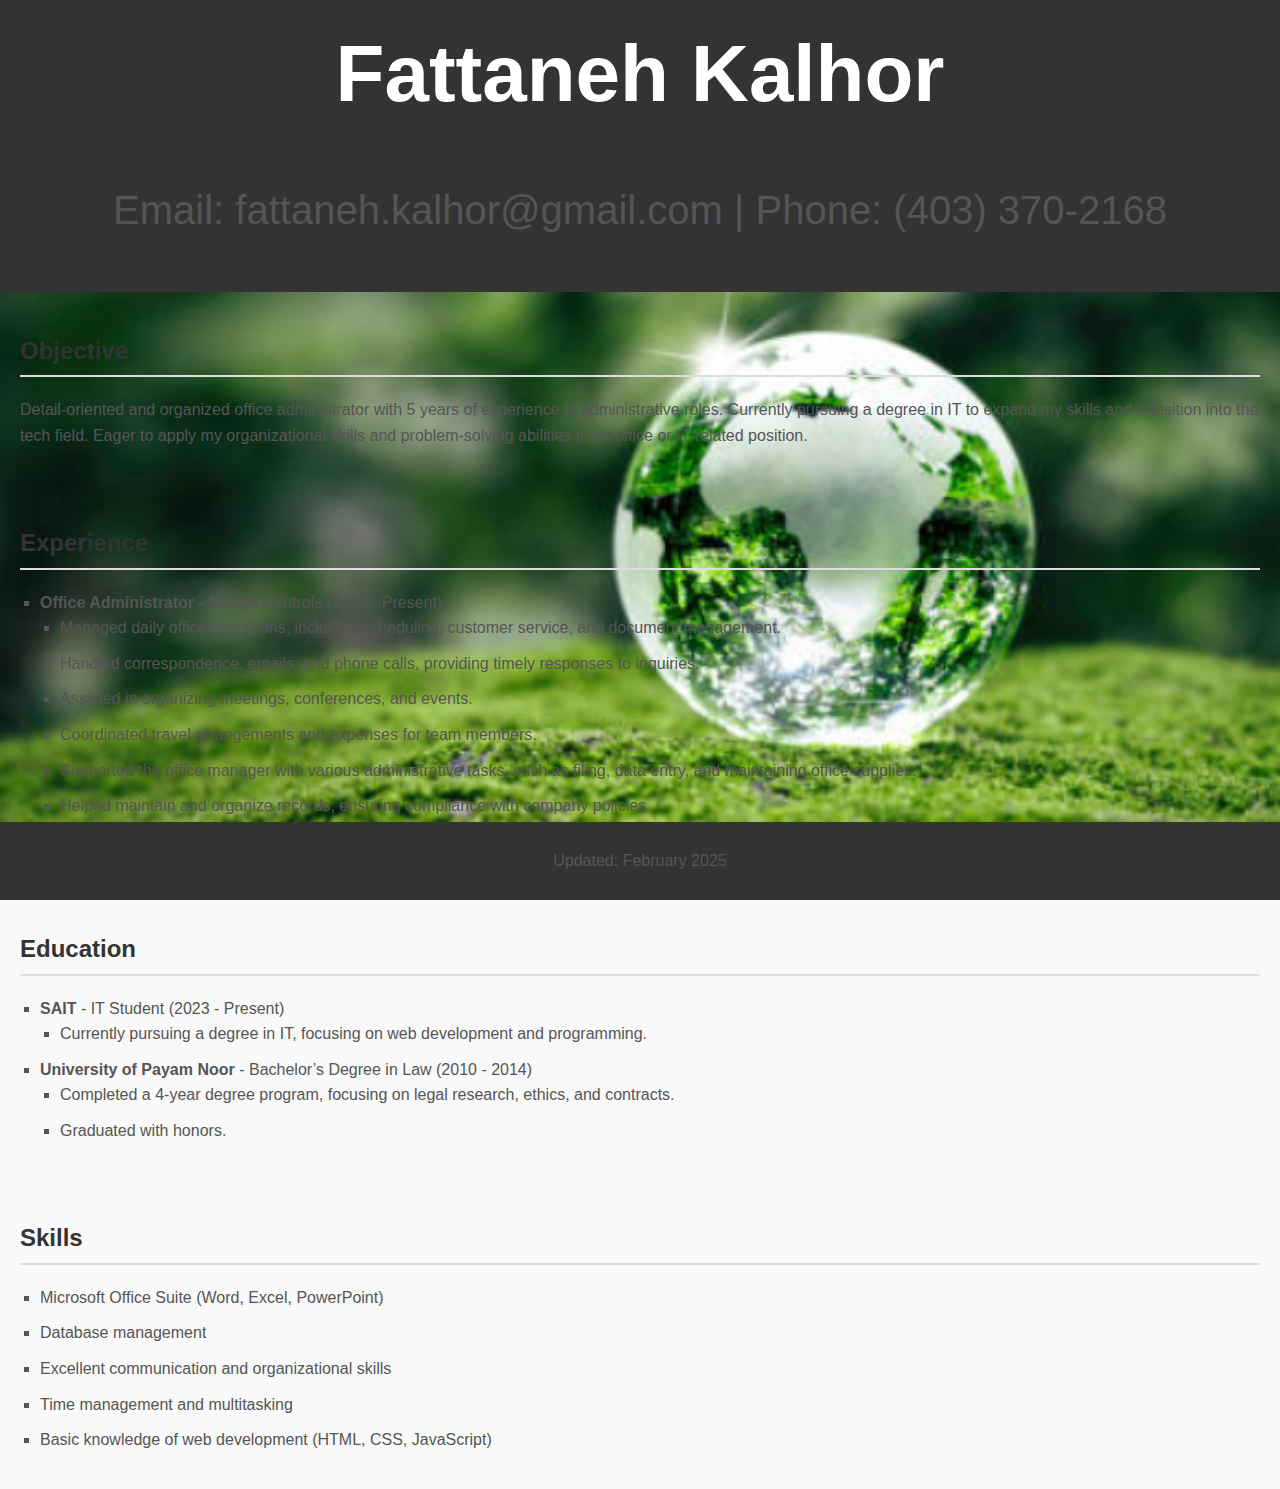
<file: resume.html>
<!DOCTYPE html>
<html lang="en">
<head>
    <meta charset="UTF-8">
    <meta name="viewport" content="width=device-width, initial-scale=1.0">
    <title>My Resume</title>
    <link rel="stylesheet" href="styles.css">
    <style>
        body {
            font-family: Arial, sans-serif;
            margin: 0;
            padding: 0;
            line-height: 1.6;
            background-color: #f9f9f9;
        }
        header {
            background-color: #333;
            color: white;
            padding: 10px 0;
            text-align: center;
        }
        header h1 {
            margin: 0;
        }
        section {
            padding: 20px;
        }
        h2 {
            color: #333;
            border-bottom: 2px solid #ddd;
            padding-bottom: 5px;
        }
        ul {
            list-style-type: square;
            margin-left: 20px;
        }
        li {
            margin-bottom: 10px;
        }
        footer {
            background-color: #333;
            color: white;
            text-align: center;
            padding: 10px 0;
            position: fixed;
            width: 100%;
            bottom: 0;
        }
        p, li {
            color: #555;
        }
    </style>
</head>
<body>
    <header>
        <h1>Fattaneh Kalhor</h1>
        <p>Email: fattaneh.kalhor@gmail.com | Phone: (403) 370-2168</p>
    </header>
    
    <section>
        <h2>Objective</h2>
        <p>Detail-oriented and organized office administrator with 5 years of experience in administrative roles. Currently pursuing a degree in IT to expand my skills and transition into the tech field. Eager to apply my organizational skills and problem-solving abilities in an office or IT-related position.</p>
    </section>

    <section>
        <h2>Experience</h2>
        <ul>
            <li><strong>Office Administrator</strong> - BettsM Controls (2019 - Present)
                <ul>
                    <li>Managed daily office operations, including scheduling, customer service, and document management.</li>
                    <li>Handled correspondence, emails, and phone calls, providing timely responses to inquiries.</li>
                    <li>Assisted in organizing meetings, conferences, and events.</li>
                    <li>Coordinated travel arrangements and expenses for team members.</li>
                    <li>Supported the office manager with various administrative tasks, such as filing, data entry, and maintaining office supplies.</li>
                    <li>Helped maintain and organize records, ensuring compliance with company policies.</li>
                    <li>Assisted in preparing reports and presentations for meetings.</li>
                </ul>
            </li>
        </ul>
    </section>

    <section>
        <h2>Education</h2>
        <ul>
            <li><strong>SAIT</strong> - IT Student (2023 - Present)
                <ul>
                    <li>Currently pursuing a degree in IT, focusing on web development and programming.</li>
                </ul>
            </li>
            <li><strong>University of Payam Noor</strong> - Bachelor’s Degree in Law (2010 - 2014)
                <ul>
                    <li>Completed a 4-year degree program, focusing on legal research, ethics, and contracts.</li>
                    <li>Graduated with honors.</li>
                </ul>
            </li>
        </ul>
    </section>

    <section>
        <h2>Skills</h2>
        <ul>
            <li>Microsoft Office Suite (Word, Excel, PowerPoint)</li>
            <li>Database management</li>
            <li>Excellent communication and organizational skills</li>
            <li>Time management and multitasking</li>
            <li>Basic knowledge of web development (HTML, CSS, JavaScript)</li>
        </ul>
    </section>

    <footer>
        <p>Updated: February 2025</p>
    </footer>
</body>
</html>
</file>
<file: styles.css>
/* styles.css */
body {
    background-image: url('images/background.png');
    background-size: cover;
    background-position: center;
    background-repeat: no-repeat;
    margin: 0;
    padding: 0;
    height: 100vh;
    color: white; /* Add color for better text visibility */
}

ul {
    list-style-type: none;
    padding: 0;
}

li a {
    color: white;
    text-decoration: none;
    padding: 10px;
    display: inline-block;
}

li a:hover {
    background-color: rgba(255, 255, 255, 0.2);
}
/* Base Styles (Existing Styles from Project 2) */
body {
    font-family: Arial, sans-serif;
    background-color: white;
    color: black;
}

/* 🛠️ Media Query 1: Small Screens (e.g., mobile devices) */
@media (max-width: 600px) {
    body {
        background-color: #f0f0f0; /* Light gray background */
    }

    header {
        font-size: 1.5em; /* Smaller header text */
        padding: 10px; /* Reduce padding */
    }

    nav ul {
        display: flex;
        flex-direction: column; /* Stack nav items */
        padding: 0;
    }

    nav a {
        padding: 10px;
        color: blue; /* Change link color */
        border-bottom: 1px solid gray; /* Add border */
    }

    img {
        width: 100%;
        height: auto; /* Make images responsive */
    }
}

/* 🖥️ Media Query 2: Large Screens (e.g., desktops) */
@media (min-width: 1000px) {
    body {
        background-color: lightblue; /* Light blue background */
    }

    header {
        font-size: 2.5em; /* Larger header text */
        padding: 20px; /* Increase padding */
    }

    nav ul {
        display: flex;
        justify-content: space-around; /* Evenly space nav items */
    }

    nav a {
        margin-right: 15px;
        color: darkgreen; /* Change link color */
    }

    .container {
        max-width: 1200px; /* Restrict container width */
        margin: 0 auto;
    }
}
</file>
